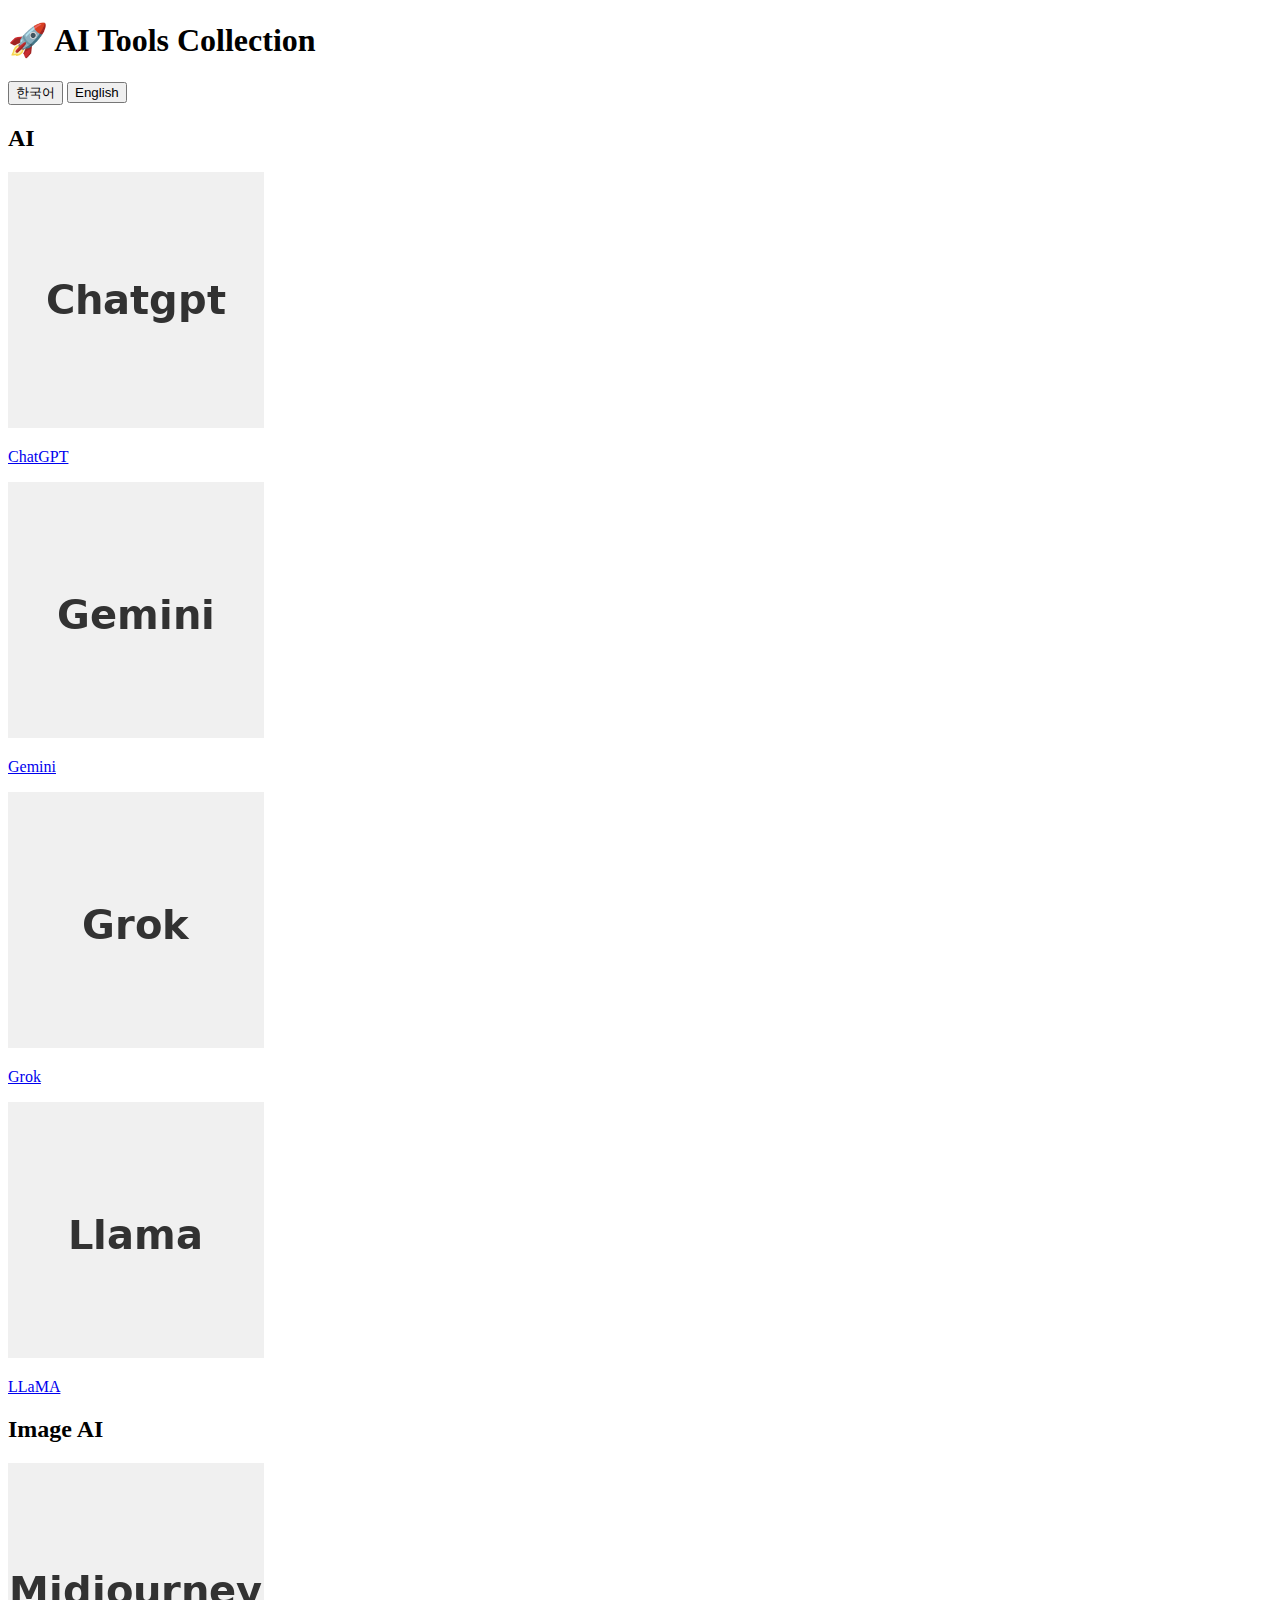
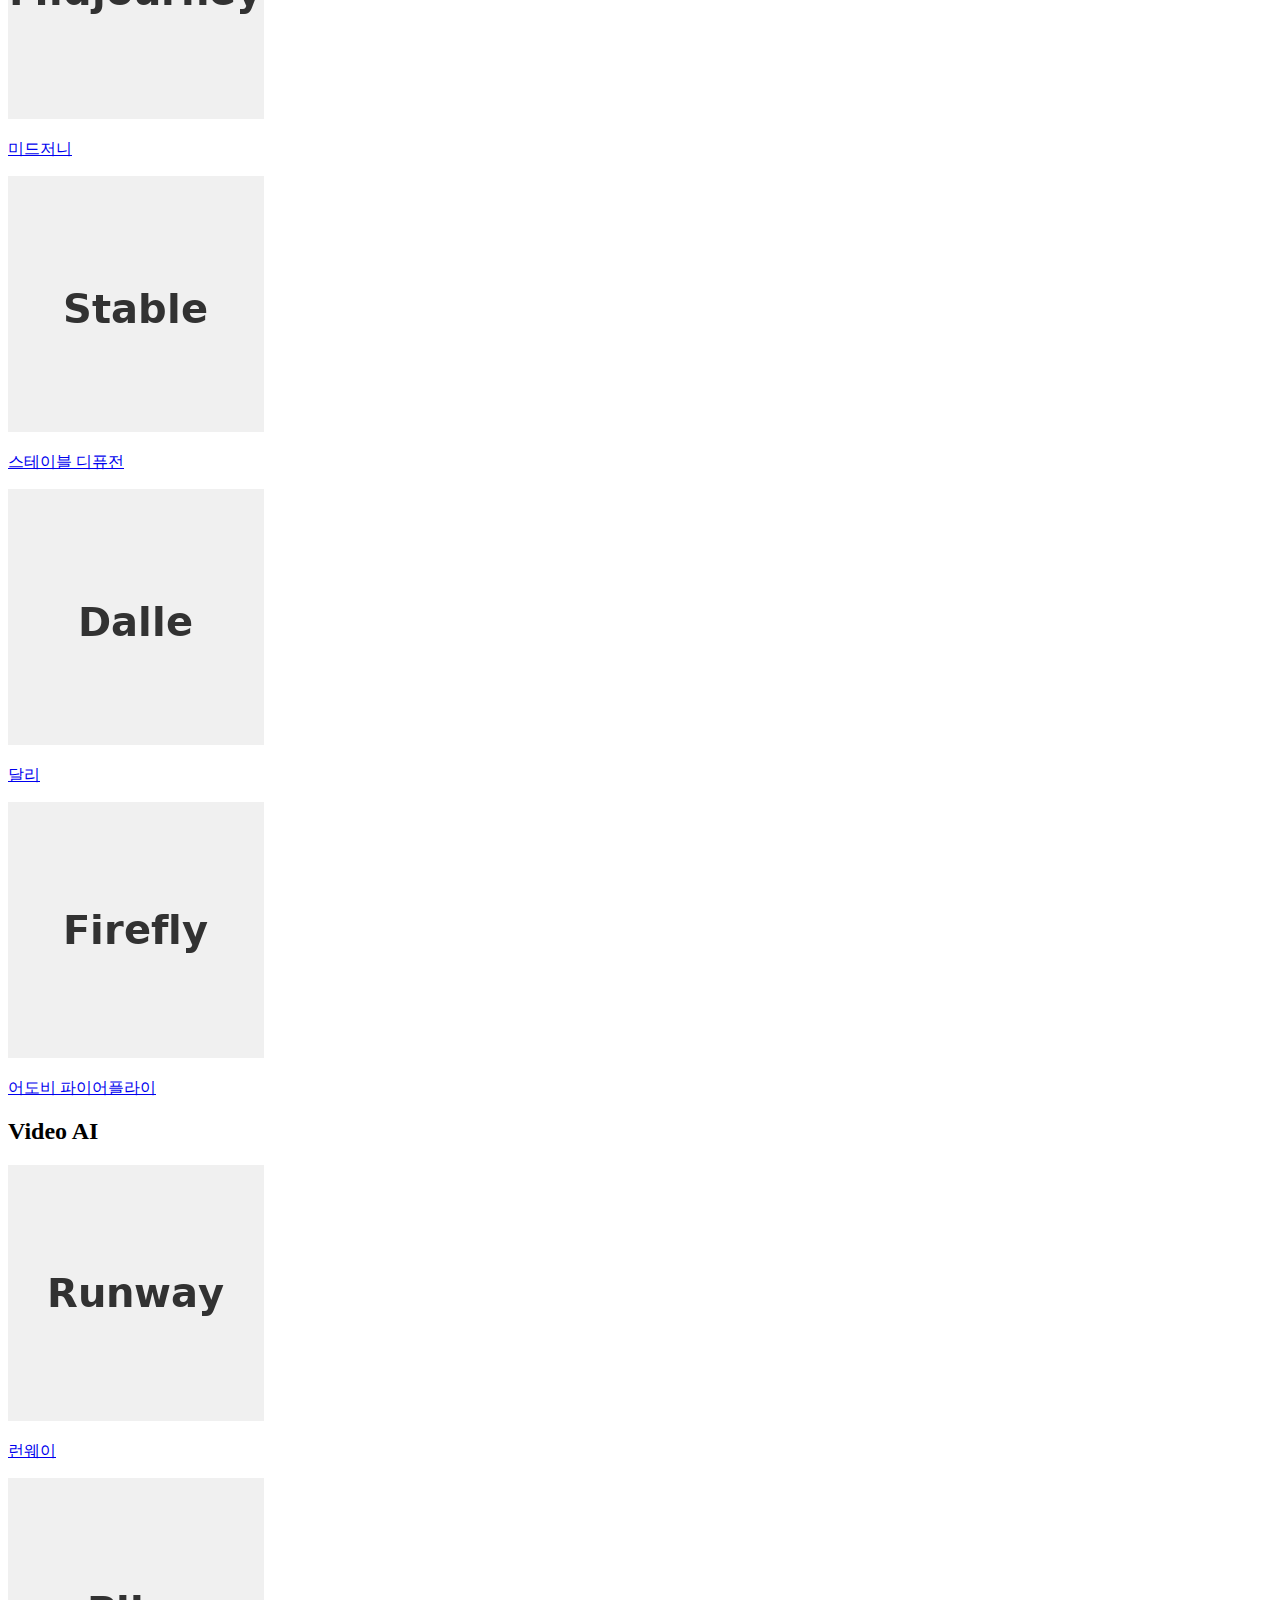
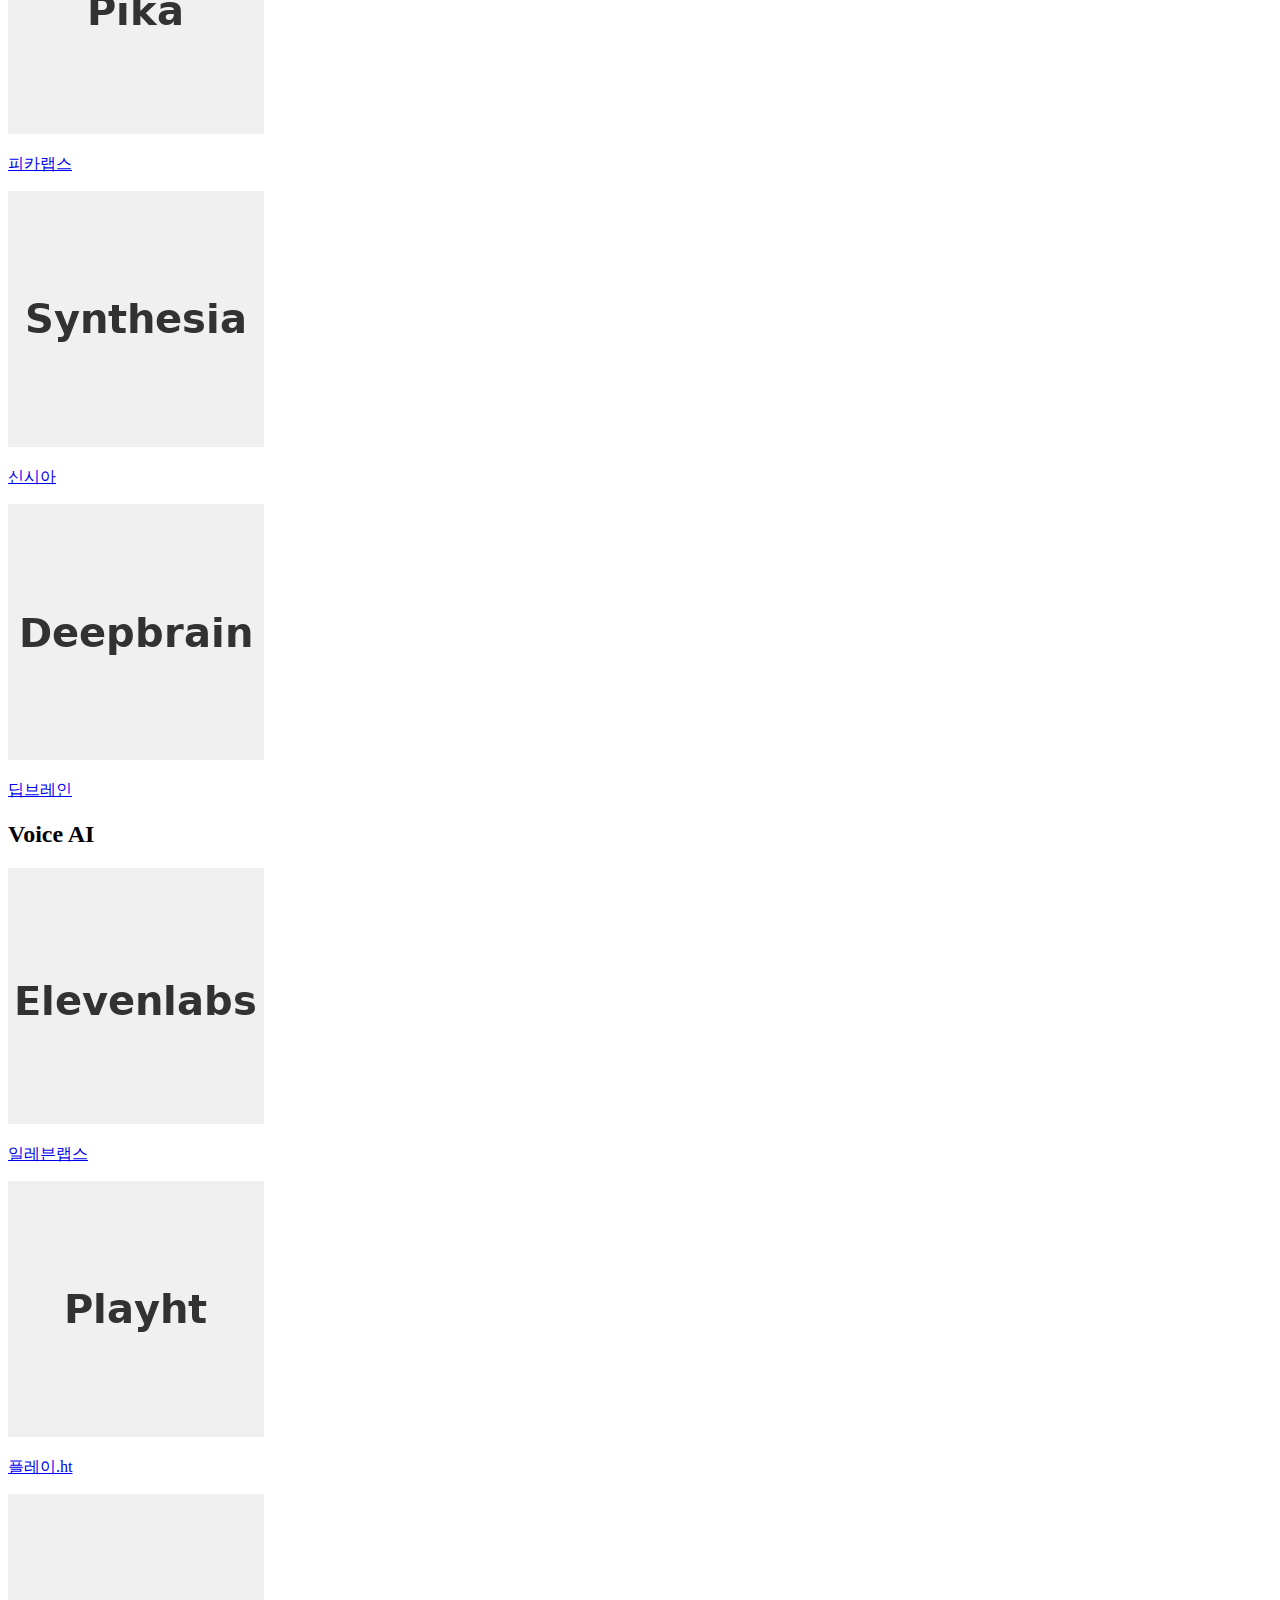
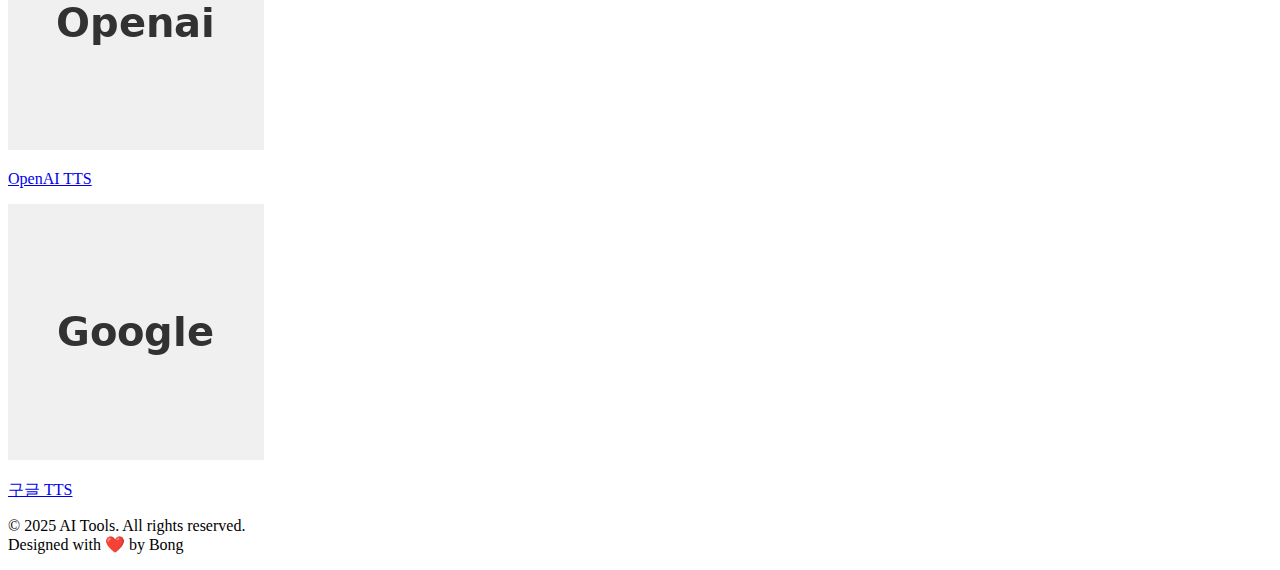
<file: index.html>
<!DOCTYPE html>
<html lang="ko">
<head>
  <meta charset="UTF-8">
  <title>AI Tools</title>
  <link rel="stylesheet" href="style.css">
 
  <!-- SEO 메타 태그 -->
  <title>AI Tools Collection</title>
  <meta name="description" content="AI, Image AI, Video AI, 최신 인공지능 툴 모음 사이트. ChatGPT, Gemini, Grok, LLaMA와 이미지/영상 AI 소개.">
  <meta name="keywords" content="AI, ChatGPT, Gemini, Grok, LLaMA, Image AI, Video AI, 인공지능, 생성형 AI">
  <meta name="author" content="Bong J">

  <!-- Open Graph (SNS 공유용) -->
  <meta property="og:title" content="AI Tools Collection">
  <meta property="og:description" content="AI, Image AI, Video AI 최신 툴 소개">
  <meta property="og:url" content="https://your-site.netlify.app">
  <meta property="og:type" content="website">
  <meta property="og:image" content="https://your-site.netlify.app/logos/chatgpt.png">

  <!-- 파비콘 -->
  <link rel="icon" href="/logos/chatgpt.png" type="image/png">

</head>
<body>
  <!-- Navbar -->
  <header class="navbar">
    <h1>🚀 AI Tools Collection</h1>
    <div class="lang-switch">
      <button onclick="setLang('ko')" id="btn-ko" class="active">한국어</button>
      <button onclick="setLang('en')" id="btn-en">English</button>
    </div>
  </header>

  <!-- Content -->
  <main id="content"></main>

  <!-- Footer -->
  <footer class="footer">
    <p>© 2025 AI Tools. All rights reserved. <br> Designed with ❤️ by Bong</p>
  </footer>

  <script>
    const data = {
      "AI": [
        { name: { ko: "ChatGPT", en: "ChatGPT" }, logo: "logos/chatgpt.png", url: "https://chat.openai.com/" },
        { name: { ko: "Gemini", en: "Gemini" }, logo: "logos/gemini.png", url: "https://gemini.google.com/" },
        { name: { ko: "Grok", en: "Grok" }, logo: "logos/grok.png", url: "https://x.ai/" },
        { name: { ko: "LLaMA", en: "LLaMA" }, logo: "logos/llama.png", url: "https://ai.meta.com/llama/" },
      ],
      "Image AI": [
        { name: { ko: "미드저니", en: "MidJourney" }, logo: "logos/midjourney.png", url: "https://www.midjourney.com/" },
        { name: { ko: "스테이블 디퓨전", en: "Stable Diffusion" }, logo: "logos/stable.png", url: "https://stability.ai/" },
        { name: { ko: "달리", en: "DALL·E" }, logo: "logos/dalle.png", url: "https://openai.com/dall-e" },
        { name: { ko: "어도비 파이어플라이", en: "Adobe Firefly" }, logo: "logos/firefly.png", url: "https://firefly.adobe.com/" },
      ],
      "Video AI": [
        { name: { ko: "런웨이", en: "Runway Gen-2" }, logo: "logos/runway.png", url: "https://runwayml.com/" },
        { name: { ko: "피카랩스", en: "Pika Labs" }, logo: "logos/pika.png", url: "https://pika.art/" },
        { name: { ko: "신시아", en: "Synthesia" }, logo: "logos/synthesia.png", url: "https://www.synthesia.io/" },
        { name: { ko: "딥브레인", en: "DeepBrain AI" }, logo: "logos/deepbrain.png", url: "https://www.deepbrain.io/" },
      ],
      "Voice AI": [
        { name: { ko: "일레븐랩스", en: "ElevenLabs" }, logo: "logos/elevenlabs.png", url: "https://elevenlabs.io/" },
        { name: { ko: "플레이.ht", en: "Play.ht" }, logo: "logos/playht.png", url: "https://play.ht/" },
        { name: { ko: "OpenAI TTS", en: "OpenAI TTS" }, logo: "logos/openai.png", url: "https://openai.com/research/tts" },
        { name: { ko: "구글 TTS", en: "Google TTS" }, logo: "logos/google.png", url: "https://cloud.google.com/text-to-speech" },
      ]
    };

    let currentLang = "ko";

    function render() {
      const content = document.getElementById("content");
      content.innerHTML = "";

      Object.entries(data).forEach(([category, tools]) => {
        const section = document.createElement("section");
        section.innerHTML = `<h2>${category}</h2>`;

        const row = document.createElement("div");
        row.className = "row";

        tools.forEach(tool => {
          const card = document.createElement("a");
          card.href = tool.url;
          card.target = "_blank";
          card.className = "card";
          card.innerHTML = `
            <img src="${tool.logo}" alt="${tool.name[currentLang]}">
            <p>${tool.name[currentLang]}</p>
          `;
          row.appendChild(card);
        });

        section.appendChild(row);
        content.appendChild(section);
      });
    }

    function setLang(lang) {
      currentLang = lang;
      document.getElementById("btn-ko").classList.toggle("active", lang === "ko");
      document.getElementById("btn-en").classList.toggle("active", lang === "en");
      render();
    }

    render();
  </script>
</body>
</html>
</file>
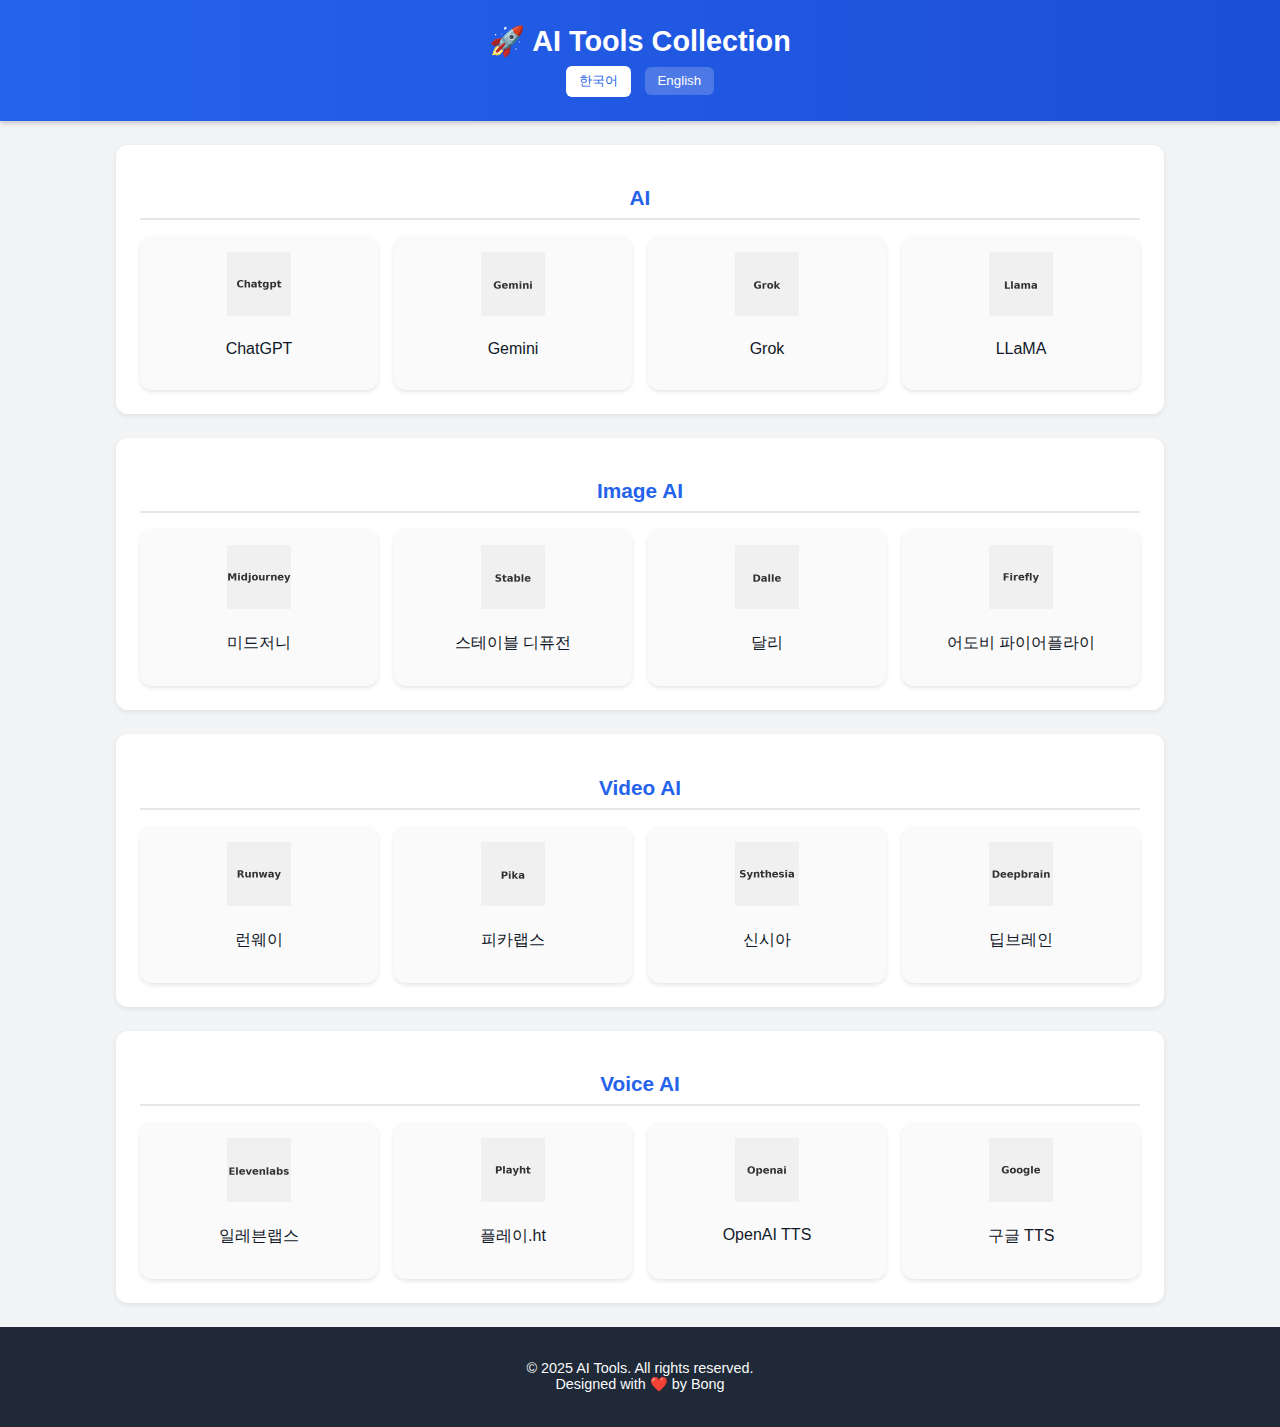
<file: AIMarket/index.html>
<!DOCTYPE html>
<html lang="ko">
<head>
  <meta charset="UTF-8">
  <title>AI Tools</title>
  <link rel="stylesheet" href="style.css">
</head>
<body>
  <!-- Navbar -->
  <header class="navbar">
    <h1>🚀 AI Tools Collection</h1>
    <div class="lang-switch">
      <button onclick="setLang('ko')" id="btn-ko" class="active">한국어</button>
      <button onclick="setLang('en')" id="btn-en">English</button>
    </div>
  </header>

  <!-- Content -->
  <main id="content"></main>

  <!-- Footer -->
  <footer class="footer">
    <p>© 2025 AI Tools. All rights reserved. <br> Designed with ❤️ by Bong</p>
  </footer>

  <script>
    const data = {
      "AI": [
        { name: { ko: "ChatGPT", en: "ChatGPT" }, logo: "logos/chatgpt.png", url: "https://chat.openai.com/" },
        { name: { ko: "Gemini", en: "Gemini" }, logo: "logos/gemini.png", url: "https://gemini.google.com/" },
        { name: { ko: "Grok", en: "Grok" }, logo: "logos/grok.png", url: "https://x.ai/" },
        { name: { ko: "LLaMA", en: "LLaMA" }, logo: "logos/llama.png", url: "https://ai.meta.com/llama/" },
      ],
      "Image AI": [
        { name: { ko: "미드저니", en: "MidJourney" }, logo: "logos/midjourney.png", url: "https://www.midjourney.com/" },
        { name: { ko: "스테이블 디퓨전", en: "Stable Diffusion" }, logo: "logos/stable.png", url: "https://stability.ai/" },
        { name: { ko: "달리", en: "DALL·E" }, logo: "logos/dalle.png", url: "https://openai.com/dall-e" },
        { name: { ko: "어도비 파이어플라이", en: "Adobe Firefly" }, logo: "logos/firefly.png", url: "https://firefly.adobe.com/" },
      ],
      "Video AI": [
        { name: { ko: "런웨이", en: "Runway Gen-2" }, logo: "logos/runway.png", url: "https://runwayml.com/" },
        { name: { ko: "피카랩스", en: "Pika Labs" }, logo: "logos/pika.png", url: "https://pika.art/" },
        { name: { ko: "신시아", en: "Synthesia" }, logo: "logos/synthesia.png", url: "https://www.synthesia.io/" },
        { name: { ko: "딥브레인", en: "DeepBrain AI" }, logo: "logos/deepbrain.png", url: "https://www.deepbrain.io/" },
      ],
      "Voice AI": [
        { name: { ko: "일레븐랩스", en: "ElevenLabs" }, logo: "logos/elevenlabs.png", url: "https://elevenlabs.io/" },
        { name: { ko: "플레이.ht", en: "Play.ht" }, logo: "logos/playht.png", url: "https://play.ht/" },
        { name: { ko: "OpenAI TTS", en: "OpenAI TTS" }, logo: "logos/openai.png", url: "https://openai.com/research/tts" },
        { name: { ko: "구글 TTS", en: "Google TTS" }, logo: "logos/google.png", url: "https://cloud.google.com/text-to-speech" },
      ]
    };

    let currentLang = "ko";

    function render() {
      const content = document.getElementById("content");
      content.innerHTML = "";

      Object.entries(data).forEach(([category, tools]) => {
        const section = document.createElement("section");
        section.innerHTML = `<h2>${category}</h2>`;

        const row = document.createElement("div");
        row.className = "row";

        tools.forEach(tool => {
          const card = document.createElement("a");
          card.href = tool.url;
          card.target = "_blank";
          card.className = "card";
          card.innerHTML = `
            <img src="${tool.logo}" alt="${tool.name[currentLang]}">
            <p>${tool.name[currentLang]}</p>
          `;
          row.appendChild(card);
        });

        section.appendChild(row);
        content.appendChild(section);
      });
    }

    function setLang(lang) {
      currentLang = lang;
      document.getElementById("btn-ko").classList.toggle("active", lang === "ko");
      document.getElementById("btn-en").classList.toggle("active", lang === "en");
      render();
    }

    render();
  </script>
</body>
</html>
</file>
<file: style.css>
/* CSS content from AIMarket/style.css */
</file>
<file: AIMarket/style.css>
body {
  margin: 0;
  font-family: Arial, sans-serif;
  background: #f3f4f6;
  color: #111827;
  display: flex;
  flex-direction: column;
  min-height: 100vh;
}

/* ===== Navbar ===== */
.navbar {
  text-align: center;
  padding: 1.5rem;
  background: linear-gradient(90deg, #2563eb, #1d4ed8);
  color: white;
  box-shadow: 0 2px 5px rgba(0,0,0,0.2);
}

.navbar h1 {
  font-size: 1.8rem;
  font-weight: bold;
  margin: 0;
}

.lang-switch {
  margin-top: 0.5rem;
}

.navbar button {
  padding: 0.4rem 0.8rem;
  margin: 0 0.3rem;
  border: none;
  border-radius: 6px;
  background: rgba(255,255,255,0.2);
  color: white;
  cursor: pointer;
  transition: 0.2s;
}

.navbar button.active {
  background: white;
  color: #2563eb;
}

/* ===== Section 박스 ===== */
section {
  background: white;
  margin: 1.5rem auto;
  padding: 1.5rem;
  border-radius: 12px;
  max-width: 1000px;
  box-shadow: 0 2px 6px rgba(0,0,0,0.08);
}

h2 {
  font-size: 1.3rem;
  margin-bottom: 1rem;
  font-weight: bold;
  color: #2563eb;
  text-align: center;
  border-bottom: 2px solid #e5e7eb;
  padding-bottom: 0.5rem;
}

/* ===== 카드 레이아웃 (반응형 적용) ===== */
.row {
  display: grid;
  grid-template-columns: repeat(4, 1fr);
  gap: 1rem;
}

.card {
  display: flex;
  flex-direction: column;
  align-items: center;
  padding: 1rem;
  background: #fafafa;
  border-radius: 12px;
  text-decoration: none;
  color: inherit;
  box-shadow: 0 2px 4px rgba(0,0,0,0.1);
  transition: 0.2s;
}

.card:hover {
  background: #f0f9ff;
  box-shadow: 0 5px 12px rgba(0,0,0,0.15);
}

.card img {
  width: 64px;
  height: 64px;
  object-fit: contain;
  margin-bottom: 0.5rem;
}

.card p {
  text-align: center;
  font-weight: 500;
}

/* ===== Footer ===== */
.footer {
  margin-top: auto;
  text-align: center;
  padding: 1.2rem;
  background: #1f2937;
  color: #f9fafb;
  font-size: 0.9rem;
}

/* ===== 반응형 미디어쿼리 ===== */
@media (max-width: 1024px) {
  .row {
    grid-template-columns: repeat(3, 1fr); /* 태블릿: 3개 */
  }
}

@media (max-width: 768px) {
  .row {
    grid-template-columns: repeat(2, 1fr); /* 모바일: 2개 */
  }

  .navbar h1 {
    font-size: 1.4rem;
  }

  section {
    margin: 1rem;
    padding: 1rem;
  }
}

@media (max-width: 480px) {
  .row {
    grid-template-columns: 1fr; /* 작은 폰: 1개 */
  }

  .navbar h1 {
    font-size: 1.2rem;
  }

  .footer {
    font-size: 0.8rem;
    padding: 1rem;
  }
}
</file>
